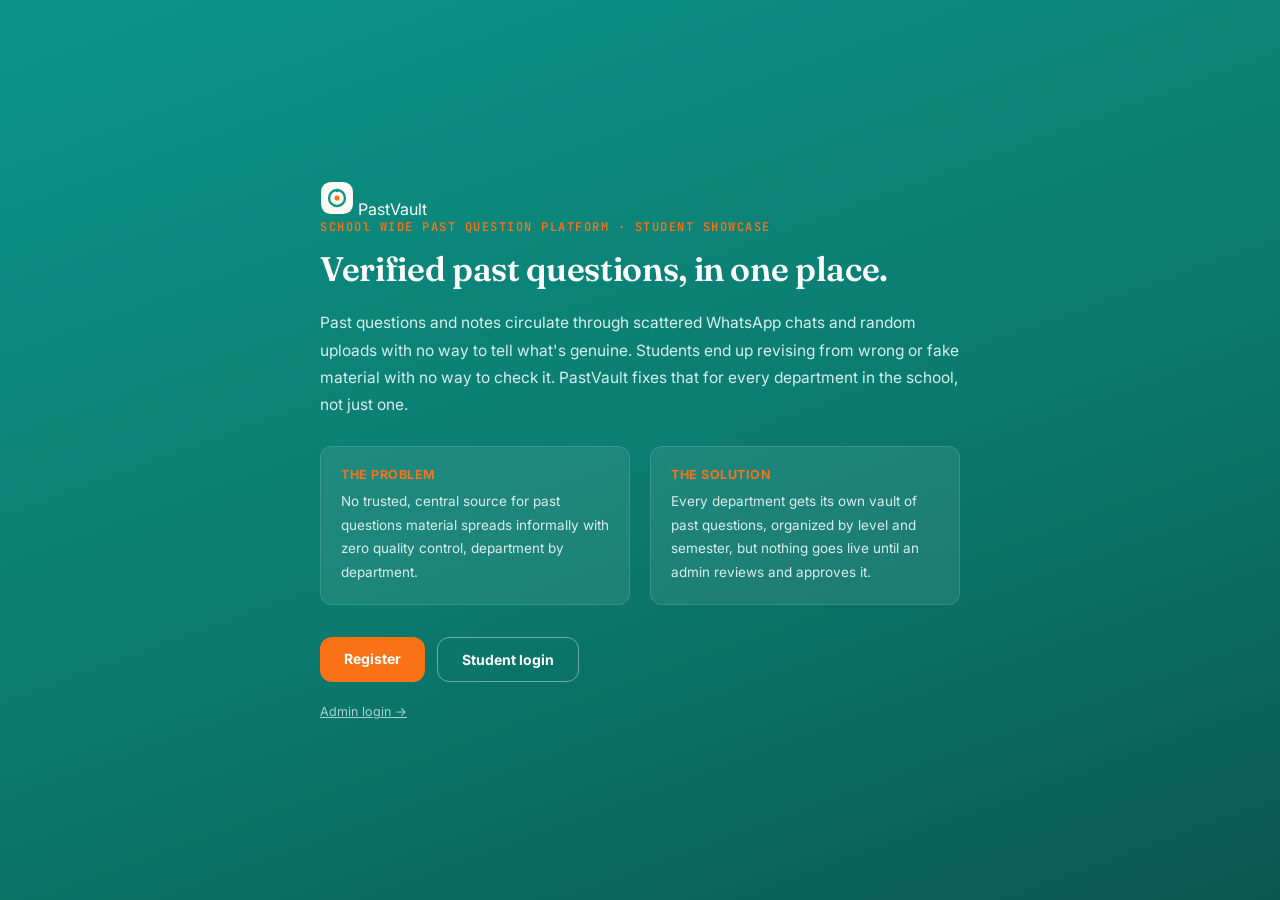
<file: index.html>
<!DOCTYPE html>
<html lang="en">
<head>
<meta charset="UTF-8">
<meta name="viewport" content="width=device-width, initial-scale=1.0">
<title>PastVault</title>
<link rel="stylesheet" href="index.css">
</head>
<body>

<div class="landing">
  <div class="landing-card">
    <div class="brand-row">
      <span class="brand-icon">
        <svg width="34" height="34" viewBox="0 0 32 32" xmlns="http://www.w3.org/2000/svg">
          <rect x="1" y="1" width="30" height="30" rx="9" fill="#FFFBF5"/>
          <circle cx="16" cy="16" r="7.5" fill="none" stroke="#0D9488" stroke-width="2.2"/>
          <circle cx="16" cy="16" r="2.4" fill="#F97316"/>
          <rect x="15" y="7.3" width="2" height="3.4" rx="1" fill="#0D9488"/>
        </svg>
      </span>
      <span class="brand-word">PastVault</span>
    </div>

    <div class="landing-eyebrow">SCHOOl WIDE PAST QUESTION PLATFORM · STUDENT SHOWCASE</div>
    <h1>Verified past questions, in one place.</h1>
    <p>
      Past questions and notes circulate through scattered WhatsApp chats and
      random uploads with no way to tell what's genuine. Students end up
      revising from wrong or fake material with no way to check it. PastVault
      fixes that for every department in the school, not just one.
    </p>

    <div class="cols">
      <div class="col">
        <h3>THE PROBLEM</h3>
        <p>No trusted, central source for past questions material spreads informally with zero quality control, department by department.</p>
      </div>
      <div class="col">
        <h3>THE SOLUTION</h3>
        <p>Every department gets its own vault of past questions, organized by level and semester, but nothing goes live until an admin reviews and approves it.</p>
      </div>
    </div>

    <div class="landing-actions">
      <a href="register.html" class="btn-fill">Register</a>
      <a href="login.html" class="btn-outline">Student login</a>
    </div>

    <div class="landing-admin"><a href="admin-login.html">Admin login &rarr;</a></div>
  </div>
</div>

</body>
</html>
</file>
<file: index.css>
@import url('https://fonts.googleapis.com/css2?family=Fraunces:opsz,wght@9..144,500;9..144,600;9..144,700&family=Inter:wght@400;500;600;700&family=JetBrains+Mono:wght@500&display=swap');

* { 
  box-sizing: border-box; 
}

body {
  margin: 0;
  font-family: 'Inter', sans-serif;
  color: #26313D;
  background: #FFFBF5;
}

h1, h2, h3 {
  font-family: 'Fraunces', serif;
  font-weight: 600;
  letter-spacing: -0.01em;
}

a { 
  color: #0D9488; 
}

.landing {
  min-height: 100vh;
  background: linear-gradient(160deg, #0D9488 0%, #0B7A6F 55%, #0A5852 100%);
  color: #fff;
  display: flex;
  align-items: center;
  justify-content: center;
  padding: 24px;
}

.landing-card { 
  max-width: 640px; 
  text-align: left; 
}

.landing-eyebrow {
  font-family: 'JetBrains Mono', monospace;
  color: #F97316;
  font-size: 12px;
  letter-spacing: 1.5px;
  margin-bottom: 14px;
  font-weight: 600;
}

.landing h1 { 
  font-size: 34px;
  line-height: 1.2; margin: 0 0 20px; 
  color: #fff; 
}

.landing p {
  font-family: 'Inter', sans-serif;
  font-size: 15.5px;
  line-height: 1.75;
  color: #D8EFEC;
  margin: 0 0 16px;
}

.landing .cols { 
  display: flex; gap: 20px;
  margin: 28px 0 32px; 
}

.landing .col {
  flex: 1;
  background: rgba(255,255,255,0.08);
  border: 1px solid rgba(255,255,255,0.12);
  border-radius: 12px;
  padding: 20px;
}

.landing .col h3 {
  font-size: 12.5px;
  color: #F97316;
  margin: 0 0 8px;
  font-family: 'Inter', sans-serif;
  font-weight: 700;
  letter-spacing: 0.5px;
}

.landing .col p { 
  color: #D8EFEC; 
  font-size: 13.5px; 
  margin: 0; 
}

.landing-actions { 
  display: flex; 
  gap: 12px; 
  flex-wrap: wrap; 
}

.landing-actions a {
  text-decoration: none;
  padding: 13px 24px;
  border-radius: 12px;
  font-size: 14px;
  font-weight: 700;
  font-family: 'Inter', sans-serif;
  transition: transform 0.15s ease, background 0.15s ease;
}

.landing-actions a:hover { 
  transform: translateY(-1px); 
}

.btn-fill { 
  background: #F97316; 
  color: #fff; 
}
.btn-fill:hover { 
  background: #EA6A0C; 
}
.btn-outline { 
  border: 1.5px solid rgba(255,255,255,0.4);
  color: #fff; 
}
.btn-outline:hover { 
  background: rgba(255,255,255,0.1); 
}

.landing-admin { 
  margin-top: 22px;
  font-size: 12.5px; 
}
.landing-admin a {
  color: #A9D6D0; 
}
.landing-admin a:hover { 
  color: #fff; 
}
</file>
